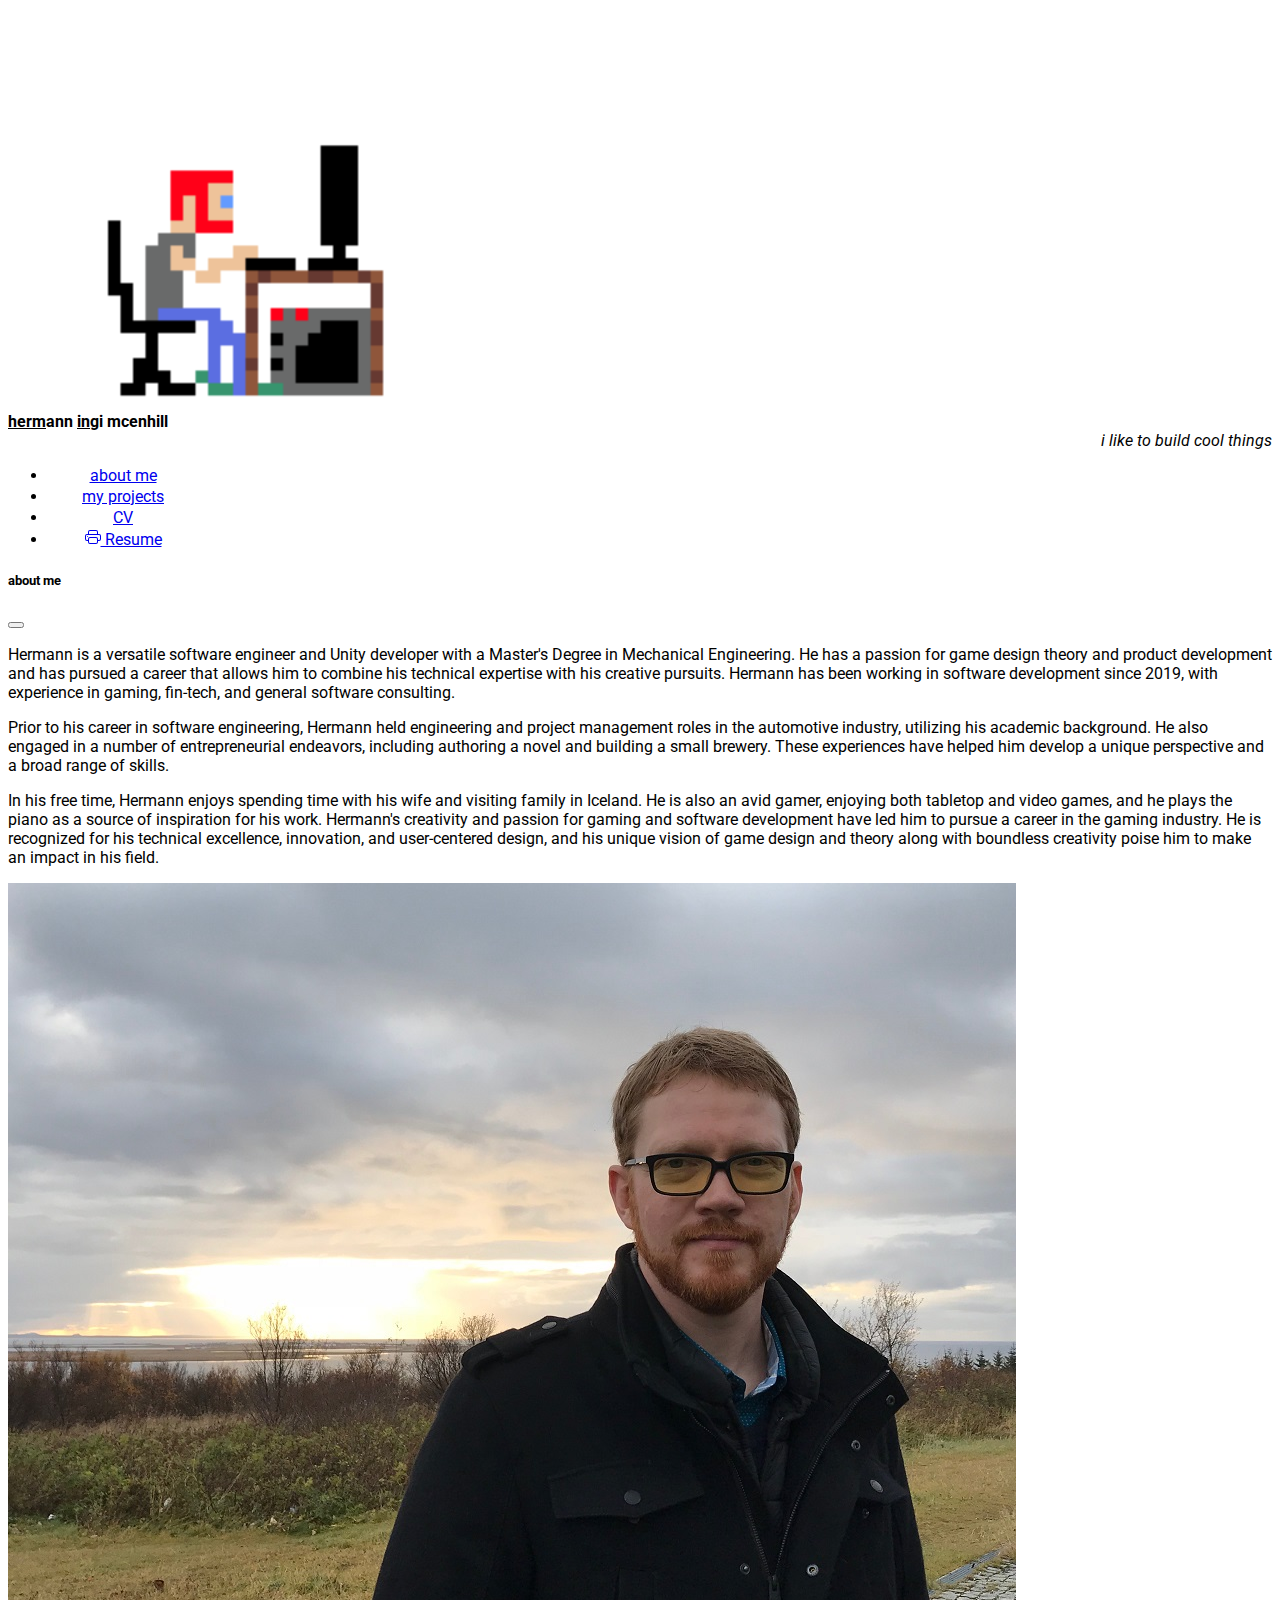
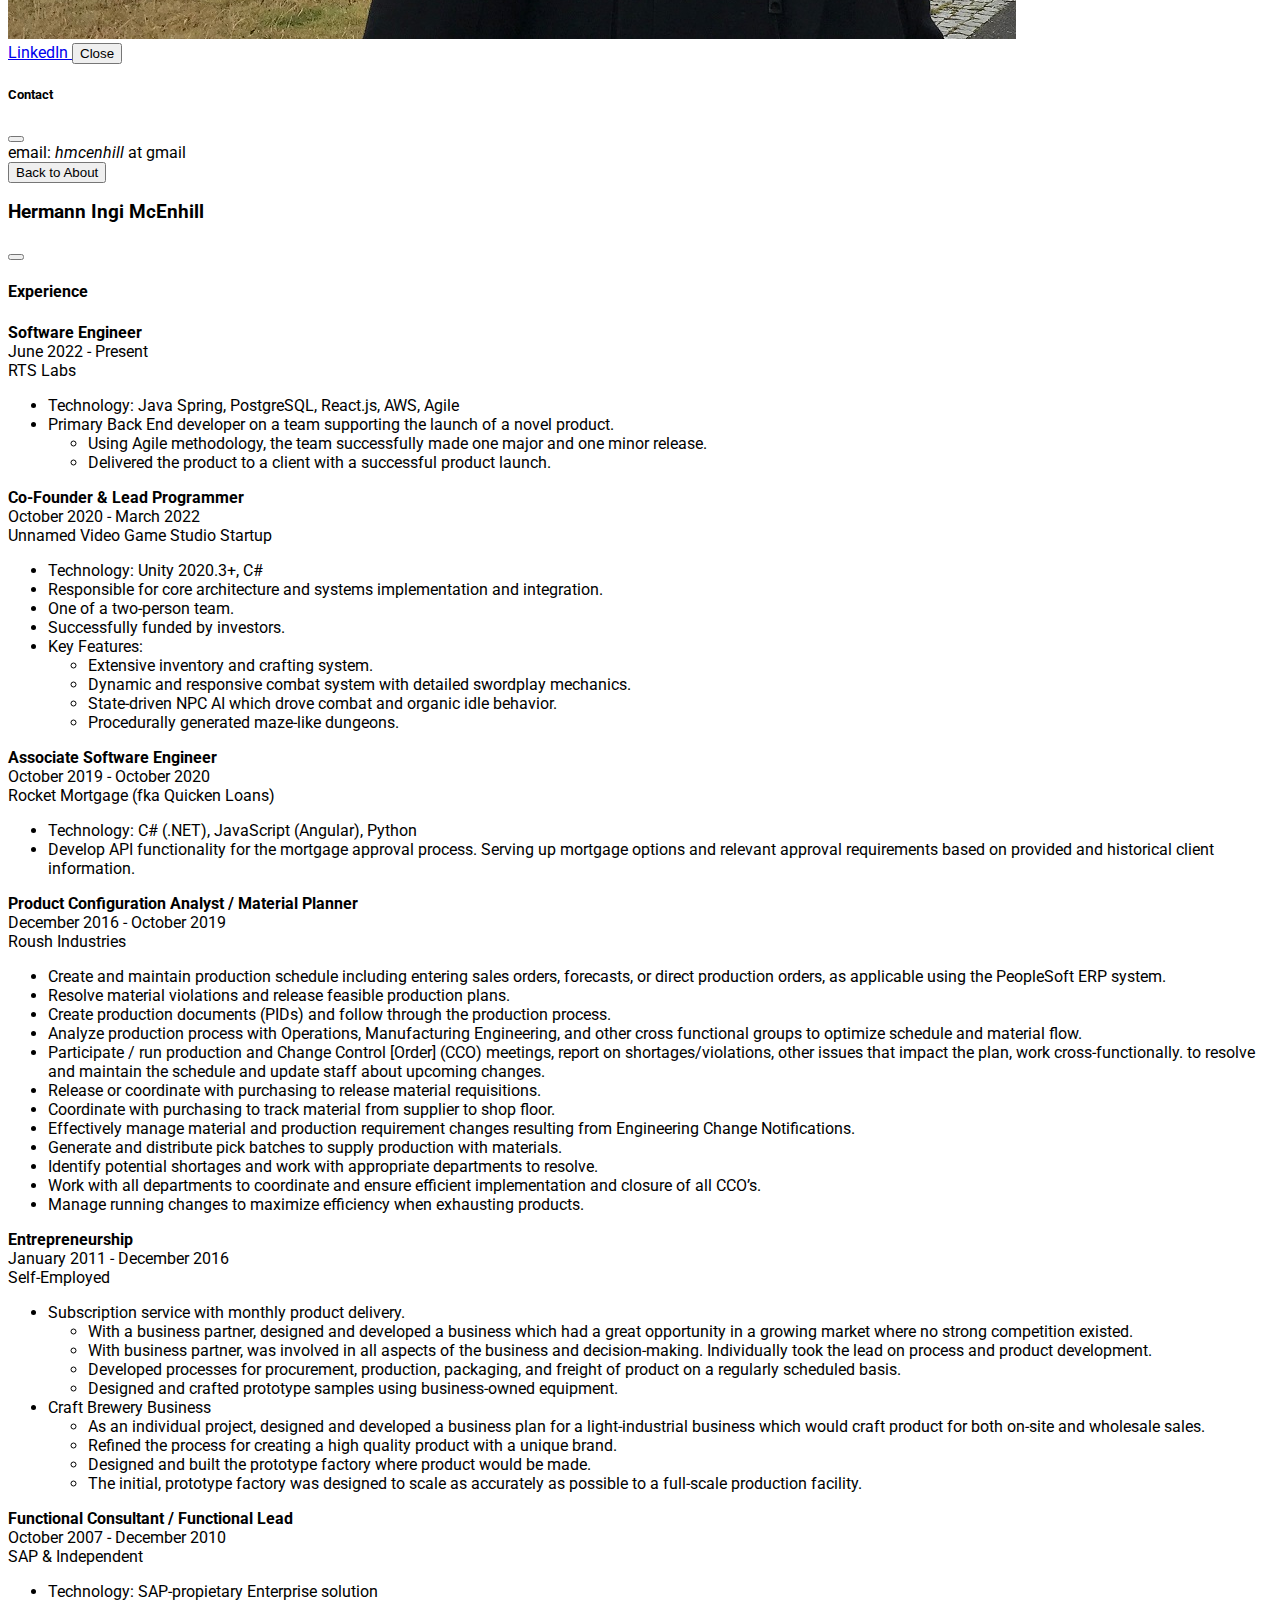
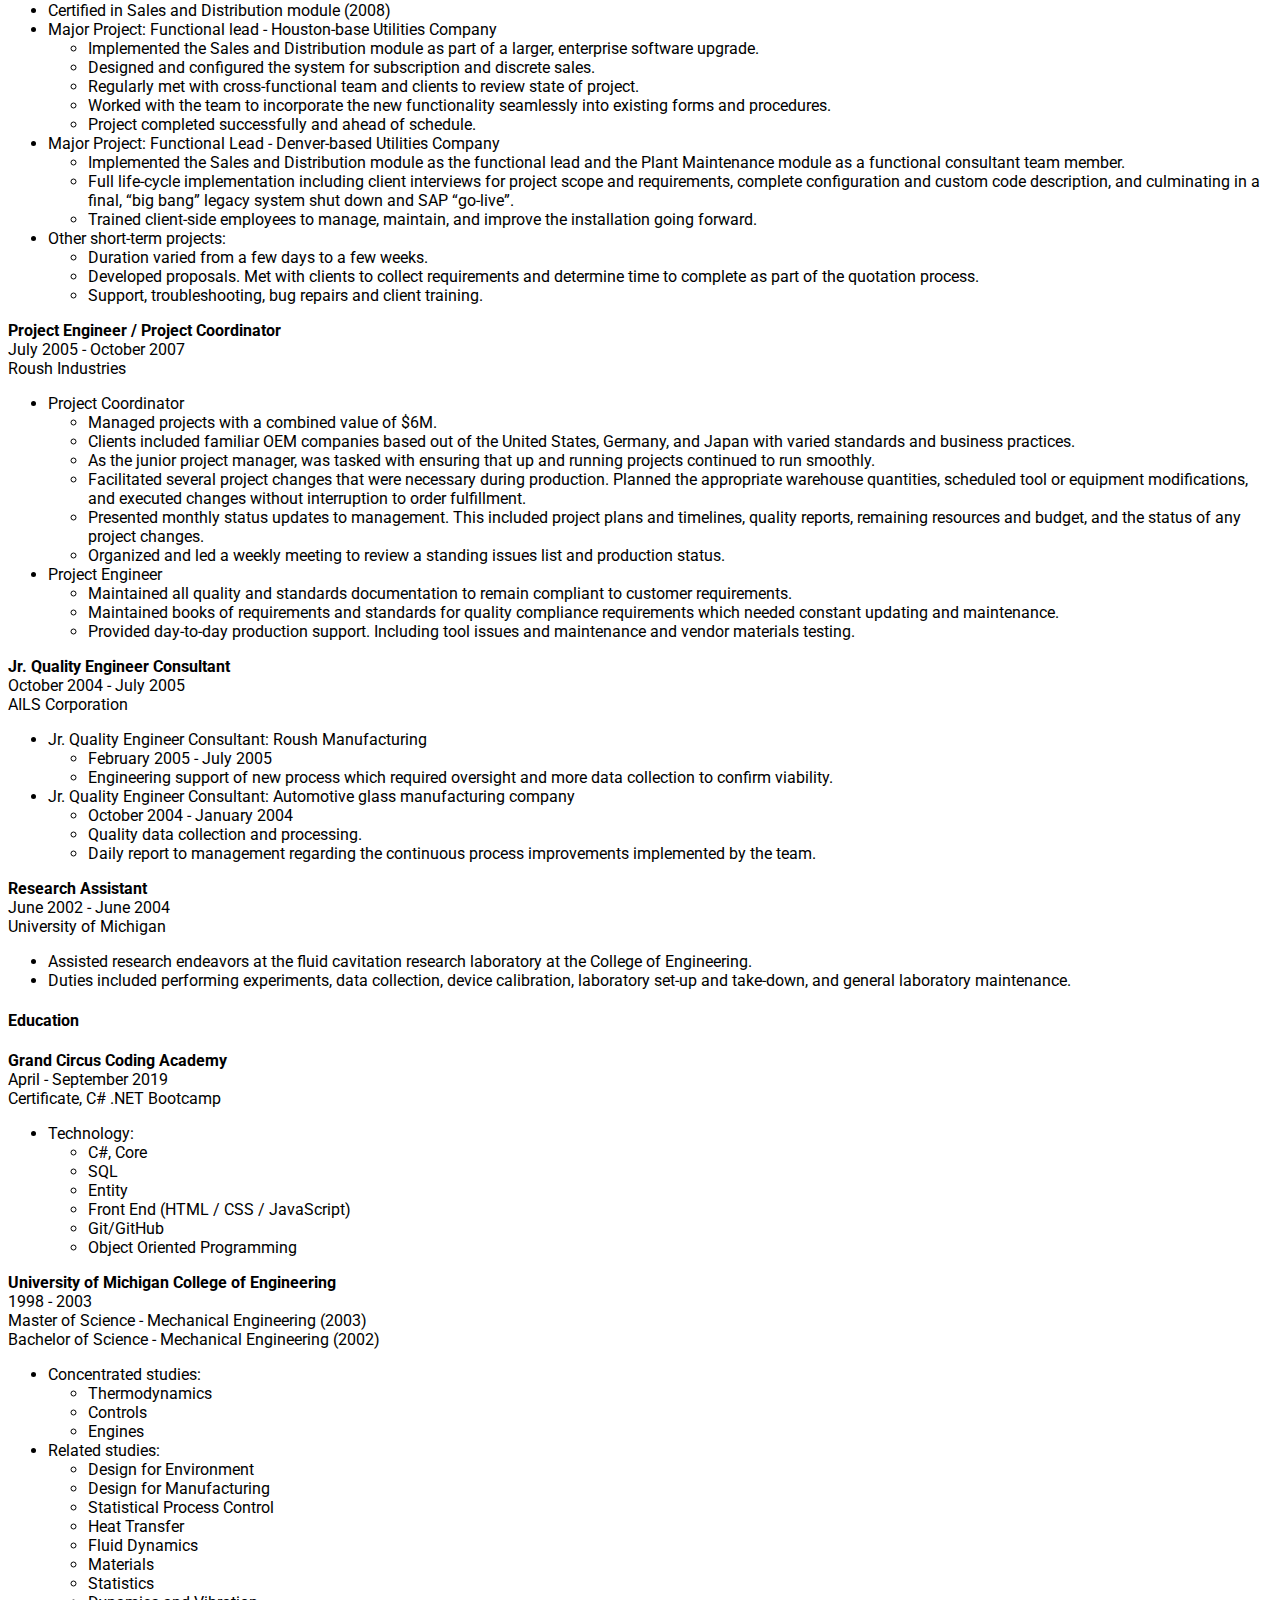
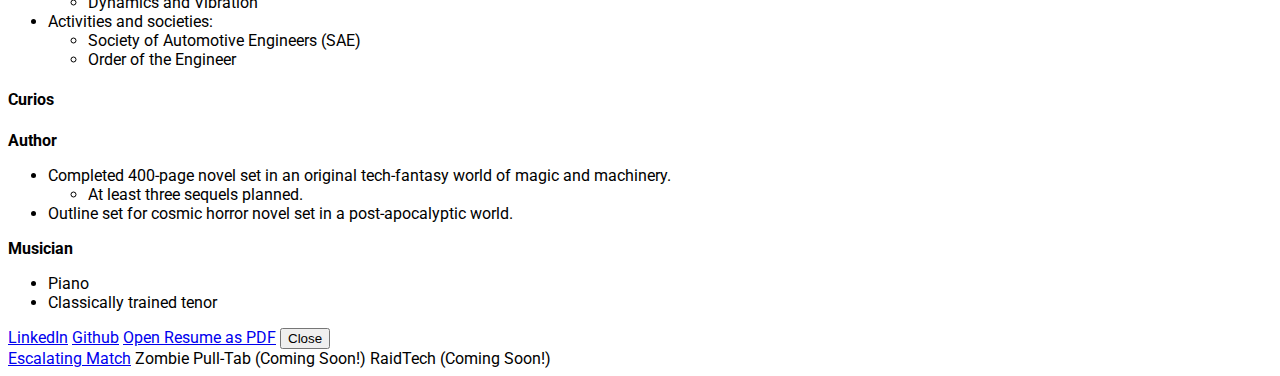
<file: index.html>
<!DOCTYPE html>
<html lang="en">
  <head>
    <meta charset="UTF-8" />
    <meta http-equiv="X-UA-Compatible" content="IE=edge" />
    <meta name="viewport" content="width=device-width, initial-scale=1.0" />
    <title>herm.in</title>

    <link
      href="https://cdn.jsdelivr.net/npm/bootstrap@5.1.3/dist/css/bootstrap.min.css"
      rel="stylesheet"
      integrity="sha384-1BmE4kWBq78iYhFldvKuhfTAU6auU8tT94WrHftjDbrCEXSU1oBoqyl2QvZ6jIW3"
      crossorigin="anonymous"
    />
    <link rel="stylesheet" href="styles.css" />

    <link rel="preconnect" href="https://fonts.googleapis.com" />
    <link rel="preconnect" href="https://fonts.gstatic.com" crossorigin />
    <link
      href="https://fonts.googleapis.com/css2?family=Roboto:ital,wght@0,100;0,300;1,300&display=swap"
      rel="stylesheet"
    />
  </head>

  <body>
    <div class="container pt-5">
      <div class="row">
        <div class="col"></div>
        <div class="col">
          <div class="row justify-content-center">
            <img
              src="HermKeyboard.png"
              alt=""
              style="width: 400px; justify-content: center"
            />
          </div>
          <div class="h3">
            <strong><u>herm</u>ann <u>in</u>gi mcenhill</strong>
          </div>
          <div class="h4" style="text-align: right">
            <em>i like to build cool things</em>
          </div>
          <nav class="navbar navbar-expand navbar-light">
            <div class="container-fluid justify-content-center">
              <div class="" id="navbarSupportedContent">
                <ul class="navbar-nav">
                  <li class="nav-item">
                    <a
                      class="nav-link active h5"
                      data-bs-toggle="modal"
                      data-bs-target="#aboutMeModal"
                      href="#about"
                    >
                      about me
                    </a>
                  </li>
                  <li class="nav-item">
                    <a
                      class="nav-link active h5"
                      data-bs-toggle="collapse"
                      href="#myprojectsCollapse"
                      aria-expanded="false"
                      aria-controls="myprojectsCollapse"
                    >
                      my projects
                    </a>
                    <!-- <a class="" data-bs-toggle="modal" data-bs-target="#myprojectsModal"
                                        href="#myprojects">
                                        my projects
                                    </a> -->
                  </li>
                  <li class="nav-item">
                    <a
                      class="nav-link active h5"
                      data-bs-toggle="modal"
                      data-bs-target="#cvModal"
                      href="#cv"
                    >
                      CV
                    </a>
                  </li>
                  <li class="nav-item">
                    <a
                      class="nav-link active h5"
                      href="Hermann_McEnhill_Resume.pdf"
                      target="_blank"
                    >
                      <svg
                        xmlns="http://www.w3.org/2000/svg"
                        width="16"
                        height="16"
                        fill="currentColor"
                        class="bi bi-printer"
                        viewBox="0 0 16 16"
                      >
                        <path d="M2.5 8a.5.5 0 1 0 0-1 .5.5 0 0 0 0 1z" />
                        <path
                          d="M5 1a2 2 0 0 0-2 2v2H2a2 2 0 0 0-2 2v3a2 2 0 0 0 2 2h1v1a2 2 0 0 0 2 2h6a2 2 0 0 0 2-2v-1h1a2 2 0 0 0 2-2V7a2 2 0 0 0-2-2h-1V3a2 2 0 0 0-2-2H5zM4 3a1 1 0 0 1 1-1h6a1 1 0 0 1 1 1v2H4V3zm1 5a2 2 0 0 0-2 2v1H2a1 1 0 0 1-1-1V7a1 1 0 0 1 1-1h12a1 1 0 0 1 1 1v3a1 1 0 0 1-1 1h-1v-1a2 2 0 0 0-2-2H5zm7 2v3a1 1 0 0 1-1 1H5a1 1 0 0 1-1-1v-3a1 1 0 0 1 1-1h6a1 1 0 0 1 1 1z"
                        />
                      </svg>
                      Resume
                    </a>
                  </li>
                </ul>
              </div>
            </div>
          </nav>
        </div>
        <div class="col"></div>
      </div>

      <main>
        <div
          class="modal fade"
          id="aboutMeModal"
          tabindex="-1"
          aria-labelledby="aboutMeModalLabel"
          aria-hidden="true"
        >
          <div class="modal-dialog modal-xl">
            <div class="modal-content">
              <div class="modal-header">
                <h5 class="modal-title" id="aboutMeModalLabel">about me</h5>
                <button
                  type="button"
                  class="btn-close"
                  data-bs-dismiss="modal"
                  aria-label="Close"
                ></button>
              </div>
              <div class="modal-body">
                <div class="row"></div>
                <div class="row">
                  <div class="col">
                    <p>
                      Hermann is a versatile software engineer and Unity
                      developer with a Master's Degree in Mechanical
                      Engineering. He has a passion for game design theory and
                      product development and has pursued a career that allows
                      him to combine his technical expertise with his creative
                      pursuits. Hermann has been working in software development
                      since 2019, with experience in gaming, fin-tech, and
                      general software consulting.
                    </p>
                    <p>
                      Prior to his career in software engineering, Hermann held
                      engineering and project management roles in the automotive
                      industry, utilizing his academic background. He also
                      engaged in a number of entrepreneurial endeavors,
                      including authoring a novel and building a small brewery.
                      These experiences have helped him develop a unique
                      perspective and a broad range of skills.
                    </p>
                    <p>
                      In his free time, Hermann enjoys spending time with his
                      wife and visiting family in Iceland. He is also an avid
                      gamer, enjoying both tabletop and video games, and he
                      plays the piano as a source of inspiration for his work.
                      Hermann's creativity and passion for gaming and software
                      development have led him to pursue a career in the gaming
                      industry. He is recognized for his technical excellence,
                      innovation, and user-centered design, and his unique
                      vision of game design and theory along with boundless
                      creativity poise him to make an impact in his field.
                    </p>
                  </div>
                  <div class="col-lg-6">
                    <div class="card" style="width: 100%">
                      <img
                        src="HIM_about.jpg"
                        class="card-img-top"
                        alt="Image of hermann in Iceland"
                      />
                    </div>
                  </div>
                </div>
              </div>
              <div class="modal-footer">
                <!-- <button class="btn btn-primary" data-bs-target="#contactModal"
                                data-bs-toggle="modal">Contact</button> -->
                <a
                  type="button"
                  class="btn btn-primary"
                  href="https://www.linkedin.com/in/hermann-mcenhill/"
                  target="_blank"
                >
                  LinkedIn
                </a>
                <button
                  type="button"
                  class="btn btn-secondary"
                  data-bs-dismiss="modal"
                >
                  Close
                </button>
              </div>
            </div>
          </div>
        </div>

        <div
          class="modal fade"
          id="contactModal"
          aria-hidden="true"
          aria-labelledby="contactModal"
          tabindex="-1"
        >
          <div class="modal-dialog modal-dialog-centered">
            <div class="modal-content">
              <div class="modal-header">
                <h5 class="modal-title" id="contactModal">Contact</h5>
                <button
                  type="button"
                  class="btn-close"
                  data-bs-dismiss="modal"
                  aria-label="Close"
                ></button>
              </div>
              <div class="modal-body">
                <div>email: <em>hmcenhill</em> at gmail</div>
              </div>
              <div class="modal-footer">
                <button
                  class="btn btn-primary"
                  data-bs-target="#aboutMeModal"
                  data-bs-toggle="modal"
                >
                  Back to About
                </button>
              </div>
            </div>
          </div>
        </div>

        <!-- <div class="modal fade" id="myprojectsModal" tabindex="-1" aria-labelledby="myprojectsModalLabel"
                aria-hidden="true">
                <div class="modal-dialog modal-xl">
                    <div class="modal-content">
                        <div class="modal-header">
                            <h5 class="modal-title" id="myprojectsModalLabel">my projects</h5>
                            <button type="button" class="btn-close" data-bs-dismiss="modal" aria-label="Close"></button>
                        </div>
                        <div class="modal-body">
                            <div class="row"></div>
                            <div class="row">
                                <div class="col">
                                    <p>Coming soon!</p>
                                </div>
                                <div class="col">
                                    <p></p>
                                </div>
                            </div>
                        </div>
                        <div class="modal-footer">
                            <button type="button" class="btn btn-secondary" data-bs-dismiss="modal">Close</button>
                        </div>
                    </div>
                </div>
            </div> -->

        <div
          class="modal fade"
          id="cvModal"
          tabindex="-1"
          aria-labelledby="cvModalLabel"
          aria-hidden="true"
        >
          <div class="modal-dialog modal-xl">
            <div class="modal-content">
              <div class="modal-header">
                <h3 class="modal-title" id="cvModalLabel">
                  Hermann Ingi McEnhill
                </h3>
                <button
                  type="button"
                  class="btn-close"
                  data-bs-dismiss="modal"
                  aria-label="Close"
                ></button>
              </div>
              <div class="modal-body">
                <div class="accordion" id="cvAccordion">
                  <div class="pt-2 pb-4">
                    <h4>Experience</h4>
                    <div class="accordion-item">
                      <div class="accordion-header" id="jobHeadingRts">
                        <div
                          class="accordion-button collapsed"
                          type="button"
                          data-bs-toggle="collapse"
                          data-bs-target="#collapseRts"
                          aria-expanded="false"
                          aria-controls="collapseRts"
                        >
                          <div class="container">
                            <div class="row">
                              <div class="col-9">
                                <strong> Software Engineer </strong>
                              </div>
                              <div class="col-3">June 2022 - Present</div>
                            </div>
                            <div class="row">
                              <div class="col">RTS Labs</div>
                            </div>
                          </div>
                        </div>
                        <div
                          id="collapseRts"
                          class="accordion-collapse collapse"
                          aria-labelledby="jobHeadingRts"
                          data-bs-parent="#cvAccordion"
                        >
                          <div class="accordion-body">
                            <ul>
                              <li>
                                Technology: Java Spring, PostgreSQL, React.js,
                                AWS, Agile
                              </li>
                              <li>
                                Primary Back End developer on a team supporting
                                the launch of a novel product.
                                <ul>
                                  <li>
                                    Using Agile methodology, the team
                                    successfully made one major and one minor
                                    release.
                                  </li>
                                  <li>
                                    Delivered the product to a client with a
                                    successful product launch.
                                  </li>
                                </ul>
                              </li>
                            </ul>
                          </div>
                        </div>
                      </div>
                    </div>
                    <div class="accordion-item">
                      <div class="accordion-header" id="jobHeadingRamshackle">
                        <div
                          class="accordion-button collapsed"
                          type="button"
                          data-bs-toggle="collapse"
                          data-bs-target="#collapseRamshackle"
                          aria-expanded="false"
                          aria-controls="collapseRamshackle"
                        >
                          <div class="container">
                            <div class="row">
                              <div class="col-9">
                                <strong> Co-Founder & Lead Programmer </strong>
                              </div>
                              <div class="col-3">October 2020 - March 2022</div>
                            </div>
                            <div class="row">
                              <div class="col">
                                Unnamed Video Game Studio Startup
                              </div>
                            </div>
                          </div>
                        </div>
                        <div
                          id="collapseRamshackle"
                          class="accordion-collapse collapse"
                          aria-labelledby="jobHeadingRamshackle"
                          data-bs-parent="#cvAccordion"
                        >
                          <div class="accordion-body">
                            <ul>
                              <li>Technology: Unity 2020.3+, C#</li>
                              <li>
                                Responsible for core architecture and systems
                                implementation and integration.
                              </li>
                              <li>One of a two-person team.</li>
                              <li>Successfully funded by investors.</li>
                              <li>
                                Key Features:
                                <ul>
                                  <li>
                                    Extensive inventory and crafting system.
                                  </li>
                                  <li>
                                    Dynamic and responsive combat system with
                                    detailed swordplay mechanics.
                                  </li>
                                  <li>
                                    State-driven NPC AI which drove combat and
                                    organic idle behavior.
                                  </li>
                                  <li>
                                    Procedurally generated maze-like dungeons.
                                  </li>
                                </ul>
                              </li>
                            </ul>
                          </div>
                        </div>
                      </div>
                    </div>
                    <div class="accordion-item">
                      <div class="accordion-header" id="jobHeadingTwo">
                        <div
                          class="accordion-button collapsed"
                          type="button"
                          data-bs-toggle="collapse"
                          data-bs-target="#collapseTwo"
                          aria-expanded="false"
                          aria-controls="collapseTwo"
                        >
                          <div class="container">
                            <div class="row">
                              <div class="col-9">
                                <strong> Associate Software Engineer </strong>
                              </div>
                              <div class="col-3">
                                October 2019 - October 2020
                              </div>
                            </div>
                            <div class="row">
                              <div class="col">
                                Rocket Mortgage (fka Quicken Loans)
                              </div>
                            </div>
                          </div>
                        </div>
                      </div>
                      <div
                        id="collapseTwo"
                        class="accordion-collapse collapse"
                        aria-labelledby="jobHeadingTwo"
                        data-bs-parent="#cvAccordion"
                      >
                        <div class="accordion-body">
                          <ul>
                            <li>
                              Technology: C# (.NET), JavaScript (Angular),
                              Python
                            </li>
                            <li>
                              Develop API functionality for the mortgage
                              approval process. Serving up mortgage options and
                              relevant approval requirements based on provided
                              and historical client information.
                            </li>
                          </ul>
                        </div>
                      </div>
                    </div>
                    <div class="accordion-item">
                      <div class="accordion-header" id="jobHeadingThree">
                        <div
                          class="accordion-button collapsed"
                          type="button"
                          data-bs-toggle="collapse"
                          data-bs-target="#collapseThree"
                          aria-expanded="false"
                          aria-controls="collapseThree"
                        >
                          <div class="container">
                            <div class="row">
                              <div class="col-9">
                                <strong>
                                  Product Configuration Analyst / Material
                                  Planner
                                </strong>
                              </div>
                              <div class="col-3">
                                December 2016 - October 2019
                              </div>
                            </div>
                            <div class="row">
                              <div class="col">Roush Industries</div>
                            </div>
                          </div>
                        </div>
                      </div>
                      <div
                        id="collapseThree"
                        class="accordion-collapse collapse"
                        aria-labelledby="jobHeadingThree"
                        data-bs-parent="#cvAccordion"
                      >
                        <div class="accordion-body">
                          <ul>
                            <li>
                              Create and maintain production schedule including
                              entering sales orders, forecasts, or direct
                              production orders, as applicable using the
                              PeopleSoft ERP system.
                            </li>
                            <li>
                              Resolve material violations and release feasible
                              production plans.
                            </li>
                            <li>
                              Create production documents (PIDs) and follow
                              through the production process.
                            </li>
                            <li>
                              Analyze production process with Operations,
                              Manufacturing Engineering, and other cross
                              functional groups to optimize schedule and
                              material flow.
                            </li>
                            <li>
                              Participate / run production and Change Control
                              [Order] (CCO) meetings, report on
                              shortages/violations, other issues that impact the
                              plan, work cross-functionally. to resolve and
                              maintain the schedule and update staff about
                              upcoming changes.
                            </li>
                            <li>
                              Release or coordinate with purchasing to release
                              material requisitions.
                            </li>
                            <li>
                              Coordinate with purchasing to track material from
                              supplier to shop floor.
                            </li>
                            <li>
                              Effectively manage material and production
                              requirement changes resulting from Engineering
                              Change Notifications.
                            </li>
                            <li>
                              Generate and distribute pick batches to supply
                              production with materials.
                            </li>
                            <li>
                              Identify potential shortages and work with
                              appropriate departments to resolve.
                            </li>
                            <li>
                              Work with all departments to coordinate and ensure
                              efficient implementation and closure of all CCO’s.
                            </li>
                            <li>
                              Manage running changes to maximize efficiency when
                              exhausting products.
                            </li>
                          </ul>
                        </div>
                      </div>
                    </div>

                    <div class="accordion-item">
                      <div
                        class="accordion-header"
                        id="collapseHeadingEntrepreneurship"
                      >
                        <div
                          class="accordion-button collapsed"
                          type="button"
                          data-bs-toggle="collapse"
                          data-bs-target="#collapseEntrepreneurship"
                          aria-expanded="false"
                          aria-controls="collapseEntrepreneurship"
                        >
                          <div class="container">
                            <div class="row">
                              <div class="col-9">
                                <strong> Entrepreneurship </strong>
                              </div>
                              <div class="col-3">
                                January 2011 - December 2016
                              </div>
                            </div>
                            <div class="row">
                              <div class="col">Self-Employed</div>
                            </div>
                          </div>
                        </div>
                        <div
                          id="collapseEntrepreneurship"
                          class="accordion-collapse collapse"
                          aria-labelledby="collapseHeadingEntrepreneurship"
                          data-bs-parent="#cvAccordion"
                        >
                          <div class="accordion-body">
                            <ul>
                              <li>
                                Subscription service with monthly product
                                delivery.
                                <ul>
                                  <li>
                                    With a business partner, designed and
                                    developed a business which had a great
                                    opportunity in a growing market where no
                                    strong competition existed.
                                  </li>
                                  <li>
                                    With business partner, was involved in all
                                    aspects of the business and decision-making.
                                    Individually took the lead on process and
                                    product development.
                                  </li>
                                  <li>
                                    Developed processes for procurement,
                                    production, packaging, and freight of
                                    product on a regularly scheduled basis.
                                  </li>
                                  <li>
                                    Designed and crafted prototype samples using
                                    business-owned equipment.
                                  </li>
                                </ul>
                              </li>
                              <li>
                                Craft Brewery Business
                                <ul>
                                  <li>
                                    As an individual project, designed and
                                    developed a business plan for a
                                    light-industrial business which would craft
                                    product for both on-site and wholesale
                                    sales.
                                  </li>
                                  <li>
                                    Refined the process for creating a high
                                    quality product with a unique brand.
                                  </li>
                                  <li>
                                    Designed and built the prototype factory
                                    where product would be made.
                                  </li>
                                  <li>
                                    The initial, prototype factory was designed
                                    to scale as accurately as possible to a
                                    full-scale production facility.
                                  </li>
                                </ul>
                              </li>
                            </ul>
                          </div>
                        </div>
                      </div>
                    </div>

                    <div class="accordion-item">
                      <div class="accordion-header" id="jobHeadingFour">
                        <div
                          class="accordion-button collapsed"
                          type="button"
                          data-bs-toggle="collapse"
                          data-bs-target="#collapseFour"
                          aria-expanded="false"
                          aria-controls="collapseFour"
                        >
                          <div class="container">
                            <div class="row">
                              <div class="col-9">
                                <strong>
                                  Functional Consultant / Functional Lead
                                </strong>
                              </div>
                              <div class="col-3">
                                October 2007 - December 2010
                              </div>
                            </div>
                            <div class="row">
                              <div class="col">SAP & Independent</div>
                            </div>
                          </div>
                        </div>
                      </div>
                      <div
                        id="collapseFour"
                        class="accordion-collapse collapse"
                        aria-labelledby="jobHeadingFour"
                        data-bs-parent="#cvAccordion"
                      >
                        <div class="accordion-body">
                          <ul>
                            <li>
                              Technology: SAP-propietary Enterprise solution
                            </li>
                            <li>
                              Certified in Sales and Distribution module (2008)
                            </li>
                            <li>
                              Major Project: Functional lead - Houston-base
                              Utilities Company
                              <ul>
                                <li>
                                  Implemented the Sales and Distribution module
                                  as part of a larger, enterprise software
                                  upgrade.
                                </li>
                                <li>
                                  Designed and configured the system for
                                  subscription and discrete sales.
                                </li>
                                <li>
                                  Regularly met with cross-functional team and
                                  clients to review state of project.
                                </li>
                                <li>
                                  Worked with the team to incorporate the new
                                  functionality seamlessly into existing forms
                                  and procedures.
                                </li>
                                <li>
                                  Project completed successfully and ahead of
                                  schedule.
                                </li>
                              </ul>
                            </li>
                            <li>
                              Major Project: Functional Lead - Denver-based
                              Utilities Company
                              <ul>
                                <li>
                                  Implemented the Sales and Distribution module
                                  as the functional lead and the Plant
                                  Maintenance module as a functional consultant
                                  team member.
                                </li>
                                <li>
                                  Full life-cycle implementation including
                                  client interviews for project scope and
                                  requirements, complete configuration and
                                  custom code description, and culminating in a
                                  final, “big bang” legacy system shut down and
                                  SAP “go-live”.
                                </li>
                                <li>
                                  Trained client-side employees to manage,
                                  maintain, and improve the installation going
                                  forward.
                                </li>
                              </ul>
                            </li>
                            <li>
                              Other short-term projects:
                              <ul>
                                <li>
                                  Duration varied from a few days to a few
                                  weeks.
                                </li>
                                <li>
                                  Developed proposals. Met with clients to
                                  collect requirements and determine time to
                                  complete as part of the quotation process.
                                </li>
                                <li>
                                  Support, troubleshooting, bug repairs and
                                  client training.
                                </li>
                              </ul>
                            </li>
                          </ul>
                        </div>
                      </div>
                    </div>
                    <div class="accordion-item">
                      <div class="accordion-header" id="jobHeadingFive">
                        <div
                          class="accordion-button collapsed"
                          type="button"
                          data-bs-toggle="collapse"
                          data-bs-target="#collapseFive"
                          aria-expanded="false"
                          aria-controls="collapseFive"
                        >
                          <div class="container">
                            <div class="row">
                              <div class="col-9">
                                <strong>
                                  Project Engineer / Project Coordinator
                                </strong>
                              </div>
                              <div class="col-3">July 2005 - October 2007</div>
                            </div>
                            <div class="row">
                              <div class="col">Roush Industries</div>
                            </div>
                          </div>
                        </div>
                      </div>
                      <div
                        id="collapseFive"
                        class="accordion-collapse collapse"
                        aria-labelledby="jobHeadingFive"
                        data-bs-parent="#cvAccordion"
                      >
                        <div class="accordion-body">
                          <ul>
                            <li>
                              Project Coordinator
                              <ul>
                                <li>
                                  Managed projects with a combined value of $6M.
                                </li>
                                <li>
                                  Clients included familiar OEM companies based
                                  out of the United States, Germany, and Japan
                                  with varied standards and business practices.
                                </li>
                                <li>
                                  As the junior project manager, was tasked with
                                  ensuring that up and running projects
                                  continued to run smoothly.
                                </li>
                                <li>
                                  Facilitated several project changes that were
                                  necessary during production. Planned the
                                  appropriate warehouse quantities, scheduled
                                  tool or equipment modifications, and executed
                                  changes without interruption to order
                                  fulfillment.
                                </li>
                                <li>
                                  Presented monthly status updates to
                                  management. This included project plans and
                                  timelines, quality reports, remaining
                                  resources and budget, and the status of any
                                  project changes.
                                </li>
                                <li>
                                  Organized and led a weekly meeting to review a
                                  standing issues list and production status.
                                </li>
                              </ul>
                            </li>
                            <li>
                              Project Engineer
                              <ul>
                                <li>
                                  Maintained all quality and standards
                                  documentation to remain compliant to customer
                                  requirements.
                                </li>
                                <li>
                                  Maintained books of requirements and standards
                                  for quality compliance requirements which
                                  needed constant updating and maintenance.
                                </li>
                                <li>
                                  Provided day-to-day production support.
                                  Including tool issues and maintenance and
                                  vendor materials testing.
                                </li>
                              </ul>
                            </li>
                          </ul>
                        </div>
                      </div>
                    </div>
                    <div class="accordion-item">
                      <div class="accordion-header" id="jobHeadingSix">
                        <div
                          class="accordion-button collapsed"
                          type="button"
                          data-bs-toggle="collapse"
                          data-bs-target="#collapseSix"
                          aria-expanded="false"
                          aria-controls="collapseSix"
                        >
                          <div class="container">
                            <div class="row">
                              <div class="col-9">
                                <strong>
                                  Jr. Quality Engineer Consultant
                                </strong>
                              </div>
                              <div class="col-3">October 2004 - July 2005</div>
                            </div>
                            <div class="row">
                              <div class="col">AILS Corporation</div>
                            </div>
                          </div>
                        </div>
                      </div>
                      <div
                        id="collapseSix"
                        class="accordion-collapse collapse"
                        aria-labelledby="jobHeadingSix"
                        data-bs-parent="#cvAccordion"
                      >
                        <div class="accordion-body">
                          <ul>
                            <li>
                              Jr. Quality Engineer Consultant: Roush
                              Manufacturing
                              <ul>
                                <li>February 2005 - July 2005</li>
                                <li>
                                  Engineering support of new process which
                                  required oversight and more data collection to
                                  confirm viability.
                                </li>
                              </ul>
                            </li>
                            <li>
                              Jr. Quality Engineer Consultant: Automotive glass
                              manufacturing company
                              <ul>
                                <li>October 2004 - January 2004</li>
                                <li>Quality data collection and processing.</li>
                                <li>
                                  Daily report to management regarding the
                                  continuous process improvements implemented by
                                  the team.
                                </li>
                              </ul>
                            </li>
                          </ul>
                        </div>
                      </div>
                    </div>
                    <div class="accordion-item">
                      <div class="accordion-header" id="jobHeadingSeven">
                        <div
                          class="accordion-button collapsed"
                          type="button"
                          data-bs-toggle="collapse"
                          data-bs-target="#collapseSeven"
                          aria-expanded="false"
                          aria-controls="collapseSeven"
                        >
                          <div class="container">
                            <div class="row">
                              <div class="col-9">
                                <strong> Research Assistant </strong>
                              </div>
                              <div class="col-3">June 2002 - June 2004</div>
                            </div>
                            <div class="row">
                              <div class="col">University of Michigan</div>
                            </div>
                          </div>
                        </div>
                      </div>
                      <div
                        id="collapseSeven"
                        class="accordion-collapse collapse"
                        aria-labelledby="jobHeadingSeven"
                        data-bs-parent="#cvAccordion"
                      >
                        <div class="accordion-body">
                          <ul>
                            <li>
                              Assisted research endeavors at the fluid
                              cavitation research laboratory at the College of
                              Engineering.
                            </li>
                            <li>
                              Duties included performing experiments, data
                              collection, device calibration, laboratory set-up
                              and take-down, and general laboratory maintenance.
                            </li>
                          </ul>
                        </div>
                      </div>
                    </div>
                  </div>
                  <div class="pb-4">
                    <h4>Education</h4>
                    <div class="accordion-item">
                      <div class="accordion-header" id="educationHeadingOne">
                        <div
                          class="accordion-button collapsed"
                          type="button"
                          data-bs-toggle="collapse"
                          data-bs-target="#collapseEducationOne"
                          aria-expanded="false"
                          aria-controls="collapseEducationOne"
                        >
                          <div class="container">
                            <div class="row">
                              <div class="col-9">
                                <strong> Grand Circus Coding Academy </strong>
                              </div>
                              <div class="col-3">April - September 2019</div>
                            </div>
                            <div class="row">
                              <div class="col">
                                Certificate, C# .NET Bootcamp
                              </div>
                            </div>
                          </div>
                        </div>
                        <div
                          id="collapseEducationOne"
                          class="accordion-collapse collapse"
                          aria-labelledby="educationHeadingOne"
                          data-bs-parent="#cvAccordion"
                        >
                          <div class="accordion-body">
                            <ul>
                              <li>
                                Technology:
                                <ul>
                                  <li>C#, Core</li>
                                  <li>SQL</li>
                                  <li>Entity</li>
                                  <li>Front End (HTML / CSS / JavaScript)</li>
                                  <li>Git/GitHub</li>
                                  <li>Object Oriented Programming</li>
                                </ul>
                              </li>
                            </ul>
                          </div>
                        </div>
                      </div>
                    </div>
                    <div class="accordion-item">
                      <div class="accordion-header" id="educationHeadingTwo">
                        <div
                          class="accordion-button collapsed"
                          type="button"
                          data-bs-toggle="collapse"
                          data-bs-target="#collapseEducationTwo"
                          aria-expanded="false"
                          aria-controls="collapseEducationTwo"
                        >
                          <div class="container">
                            <div class="row">
                              <div class="col-9">
                                <strong>
                                  University of Michigan College of Engineering
                                </strong>
                              </div>
                              <div class="col-3">1998 - 2003</div>
                            </div>
                            <div class="row">
                              <div class="col">
                                Master of Science - Mechanical Engineering
                                (2003)
                                <br />
                                Bachelor of Science - Mechanical Engineering
                                (2002)
                              </div>
                            </div>
                          </div>
                        </div>
                        <div
                          id="collapseEducationTwo"
                          class="accordion-collapse collapse"
                          aria-labelledby="educationHeadingTwo"
                          data-bs-parent="#cvAccordion"
                        >
                          <div class="accordion-body">
                            <ul>
                              <li>
                                Concentrated studies:
                                <ul>
                                  <li>Thermodynamics</li>
                                  <li>Controls</li>
                                  <li>Engines</li>
                                </ul>
                              </li>
                              <li>
                                Related studies:
                                <ul>
                                  <li>Design for Environment</li>
                                  <li>Design for Manufacturing</li>
                                  <li>Statistical Process Control</li>
                                  <li>Heat Transfer</li>
                                  <li>Fluid Dynamics</li>
                                  <li>Materials</li>
                                  <li>Statistics</li>
                                  <li>Dynamics and Vibration</li>
                                </ul>
                              </li>
                              <li>
                                Activities and societies:
                                <ul>
                                  <li>Society of Automotive Engineers (SAE)</li>
                                  <li>Order of the Engineer</li>
                                </ul>
                              </li>
                            </ul>
                          </div>
                        </div>
                      </div>
                    </div>
                  </div>
                  <div class="pb-4">
                    <h4>Curios</h4>
                    <div class="accordion-item">
                      <div class="accordion-header" id="accordionHeadingAuthor">
                        <div
                          class="accordion-button collapsed"
                          type="button"
                          data-bs-toggle="collapse"
                          data-bs-target="#collapseAuthor"
                          aria-expanded="false"
                          aria-controls="collapseAuthor"
                        >
                          <div class="container">
                            <div class="row">
                              <div class="col-9">
                                <strong> Author </strong>
                              </div>
                            </div>
                          </div>
                        </div>
                        <div
                          id="collapseAuthor"
                          class="accordion-collapse collapse"
                          aria-labelledby="accordionHeadingAuthor"
                          data-bs-parent="#cvAccordion"
                        >
                          <div class="accordion-body">
                            <ul>
                              <li>
                                Completed 400-page novel set in an original
                                tech-fantasy world of magic and machinery.
                              </li>
                              <ul>
                                <li>At least three sequels planned.</li>
                              </ul>
                              <li>
                                Outline set for cosmic horror novel set in a
                                post-apocalyptic world.
                              </li>
                            </ul>
                          </div>
                        </div>
                      </div>
                    </div>
                    <div class="accordion-item">
                      <div
                        class="accordion-header"
                        id="accordionHeadingMusician"
                      >
                        <div
                          class="accordion-button collapsed"
                          type="button"
                          data-bs-toggle="collapse"
                          data-bs-target="#collapseMusician"
                          aria-expanded="false"
                          aria-controls="collapseMusician"
                        >
                          <div class="container">
                            <div class="row">
                              <div class="col-9">
                                <strong> Musician </strong>
                              </div>
                            </div>
                          </div>
                        </div>
                        <div
                          id="collapseMusician"
                          class="accordion-collapse collapse"
                          aria-labelledby="accordionHeadingMusician"
                          data-bs-parent="#cvAccordion"
                        >
                          <div class="accordion-body">
                            <ul>
                              <li>Piano</li>
                              <li>Classically trained tenor</li>
                            </ul>
                          </div>
                        </div>
                      </div>
                    </div>
                  </div>
                </div>
              </div>

              <div class="modal-footer">
                <a
                  type="button"
                  class="btn btn-primary"
                  href="https://www.linkedin.com/in/hermann-mcenhill/"
                  target="_blank"
                  >LinkedIn</a
                >
                <a
                  type="button"
                  class="btn btn-danger"
                  href="https://github.com/hmcenhill"
                  target="_blank"
                  >Github</a
                >
                <a
                  type="button"
                  class="btn btn-primary"
                  href="Hermann_McEnhill_Resume.pdf"
                  target="_blank"
                  >Open Resume as PDF</a
                >
                <button
                  type="button"
                  class="btn btn-secondary"
                  data-bs-dismiss="modal"
                >
                  Close
                </button>
              </div>
            </div>
          </div>
        </div>

        <div class="collapse" id="myprojectsCollapse">
          <div class="card card-body">
            <div class="d-grid gap-2 d-md-flex justify-content-md-center">
              <a
                type="button"
                class="btn btn-danger"
                href="https://mherm.itch.io/escalatingmatch"
                target="_blank"
                >Escalating Match</a
              >
              <a
                type="button"
                class="btn btn-secondary"
                target="_blank"
                >Zombie Pull-Tab (Coming Soon!)</a
              >
              <a
                type="button"
                class="btn btn-secondary"
                target="_blank"
                >RaidTech (Coming Soon!)</a
              >
            </div>
          </div>
        </div>
      </main>
    </div>

    <script
      src="https://cdn.jsdelivr.net/npm/bootstrap@5.1.3/dist/js/bootstrap.bundle.min.js"
      integrity="sha384-ka7Sk0Gln4gmtz2MlQnikT1wXgYsOg+OMhuP+IlRH9sENBO0LRn5q+8nbTov4+1p"
      crossorigin="anonymous"
    ></script>
  </body>
</html>
</file>
<file: styles.css>
body{
    font-family: 'Roboto', sans-serif;
}

.nav-item{
    width: 150px;
    text-align: center;
}

.nav-item::after{
    content: '';
    display: block;
    width: 0px;
    height: 2px;
    background: #7a7a7a;
    transition: 0.4s
}

.nav-item:hover::after {
    width: 100%
}
</file>
